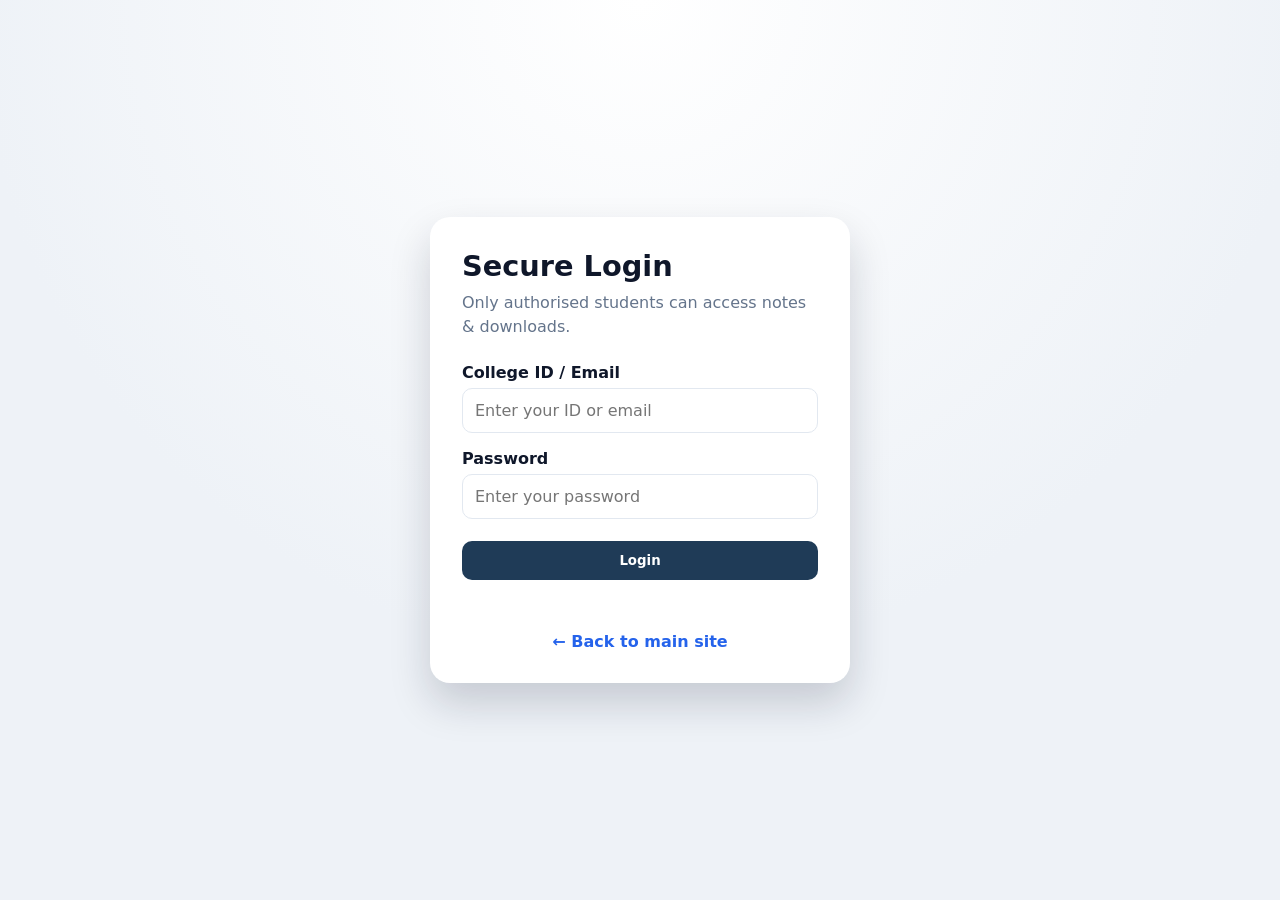
<file: index.html>
<!DOCTYPE html>
<html lang="en">
<head>
  <meta charset="UTF-8" />
  <meta name="viewport" content="width=device-width, initial-scale=1" />
  <title>All Notes of 1st Year</title>
  <link rel="stylesheet" href="css/index.css" />
  <script>
    if (localStorage.getItem("isLoggedIn") !== "true") {
      window.location.href = "login.html";
    }
  </script>
</head>
<body>
  <header class="site-header">
    <div class="brand">
      <div class="brand-title">All Notes of 1st Year</div>
      <div class="brand-subtitle">Your centralized hub for 1st year subjects, notes, and PYQ resources.</div>
    </div>
    <nav class="header-actions">
      <a class="header-link" href="ai-chat.html">AI Study Assistant</a>
      <a class="header-link" href="login.html">Login</a>
      <button class="logout-btn" type="button" id="logoutBtn">Logout</button>
    </nav>
  </header>

  <main class="page">
    <section class="hero">
      <div>
        <h1>Study smarter with curated notes</h1>
        <p>
          Search by subject, code, or topic to instantly find notes, important topics, and previous-year papers.
        </p>
      </div>
      <div class="hero-card">
        <div class="hero-stat">
          <span>6</span>
          <small>Subjects</small>
        </div>
        <div class="hero-stat">
          <span>18+</span>
          <small>Resources</small>
        </div>
        <div class="hero-stat">
          <span>100%</span>
          <small>Focused</small>
        </div>
      </div>
    </section>

    <section class="search-panel">
      <label for="searchInput">Search subjects</label>
      <div class="search-box">
        <input
          id="searchInput"
          type="text"
          placeholder="Search subject, code, or topic..."
          aria-label="Search subject"
        />
        <button type="button" id="searchBtn">Search</button>
      </div>
      <p class="search-hint">Example: “BEE circuits”, “AC lab”, “CE writing”</p>
    </section>

    <section class="notes-grid" id="notesGrid">
      <article class="note-card" data-keywords="electronic mechanics em motion devices sensors semiconductors">
        <div class="note-card-header">
          <h3>Electronic Mechanics (EM)</h3>
          <span class="note-tag">Technical</span>
        </div>
        <p>Mechanics concepts used in electronics: motion systems, sensors, actuators, and basic semiconductor mechanics.</p>
        <div class="note-actions">
          <a class="note-btn" href="em-notes.html">Notes</a>
          <a class="note-btn secondary" href="em-important.html">Important topics</a>
          <a class="note-btn secondary" href="em-pyq.html">PYQ papers</a>
        </div>
      </article>

      <article class="note-card" data-keywords="applied chemistry ac engineering reactions lab formula industrial">
        <div class="note-card-header">
          <h3>Applied Chemistry (AC)</h3>
          <span class="note-tag">Core Subject</span>
        </div>
        <p>Chemical reactions, industrial chemistry basics, engineering applications, and useful lab concepts.</p>
        <div class="note-actions">
          <a class="note-btn" href="ac-notes.html">Notes</a>
          <a class="note-btn secondary" href="ac-important.html">Important topics</a>
          <a class="note-btn secondary" href="ac-pyq.html">PYQ papers</a>
        </div>
      </article>

      <article class="note-card" data-keywords="basic electrical bee circuits ohms law kirchhoff ac dc machines transformers">
        <div class="note-card-header">
          <h3>Basic Electrical Engineering (BEE)</h3>
          <span class="note-tag">Numerical Based</span>
        </div>
        <p>AC/DC basics, Ohm's law, circuit theory, transformers, and numerical practice questions.</p>
        <div class="note-actions">
          <a class="note-btn" href="bee-notes.html">Notes</a>
          <a class="note-btn secondary" href="bee-important.html">Important topics</a>
          <a class="note-btn secondary" href="bee-pyq.html">PYQ papers</a>
        </div>
      </article>

      <article class="note-card" data-keywords="communication english ce grammar letter writing speaking vocabulary">
        <div class="note-card-header">
          <h3>Communication English (CE)</h3>
          <span class="note-tag">Soft Skills</span>
        </div>
        <p>Spoken and written English skills, grammar, formal letters, emails, and vocabulary.</p>
        <div class="note-actions">
          <a class="note-btn" href="ce-notes.html">Notes</a>
          <a class="note-btn secondary" href="ce-important.html">Important topics</a>
          <a class="note-btn secondary" href="ce-pyq.html">PYQ papers</a>
        </div>
      </article>

      <article class="note-card" data-keywords="calculus limits differentiation integration maths">
        <div class="note-card-header">
          <h3>Calculus</h3>
          <span class="note-tag">Common Subject</span>
        </div>
        <p>Limits, differentiation, integration, and other core calculus concepts.</p>
        <div class="note-actions">
          <a class="note-btn" href="calculus-notes.html">Notes</a>
          <a class="note-btn secondary" href="calculus-important.html">Important topics</a>
          <a class="note-btn secondary" href="calculus-pyq.html">PYQ papers</a>
        </div>
      </article>

      <article class="note-card" data-keywords="fundamental mechanical engineering fme thermodynamics machines workshop">
        <div class="note-card-header">
          <h3>Fundamental of Mechanical Engineering (FME)</h3>
          <span class="note-tag">Engineering Core</span>
        </div>
        <p>Basics of mechanical systems, thermodynamics, machines, and workshop-related topics.</p>
        <div class="note-actions">
          <a class="note-btn" href="fme-notes.html">Notes</a>
          <a class="note-btn secondary" href="fme-important.html">Important topics</a>
          <a class="note-btn secondary" href="fme-pyq.html">PYQ papers</a>
        </div>
      </article>
    </section>

    <div id="noResult" class="no-result">No subject found for this search. Try another keyword.</div>
  </main>

  <footer class="footer">
    <div class="footer-inner">
      <div>
        <div class="footer-title">Contact us</div>
        <p>For access help or content updates, reach out anytime.</p>
      </div>
      <div class="footer-grid">
        <div>
          <div class="footer-label">Phone</div>
          <a href="tel:+910000000000">+91-00000-00000</a>
        </div>
        <div>
          <div class="footer-label">Email</div>
          <a href="mailto:youremail@example.com">youremail@example.com</a>
        </div>
        <div>
          <div class="footer-label">Social</div>
          <div class="contact-links">
            <a href="https://wa.me/910000000000" target="_blank" rel="noreferrer">WhatsApp</a>
            <a href="https://instagram.com/yourchannel" target="_blank" rel="noreferrer">Instagram</a>
          </div>
        </div>
      </div>
      <div class="footer-small">
        Replace the contact details with your official college/department details.
      </div>
    </div>
  </footer>

  <script src="js/index.js"></script>
</body>
</html>
</file>
<file: css/index.css>
:root {
  --primary: #1f3b57;
  --primary-dark: #16273a;
  --accent: #2563eb;
  --accent-soft: rgba(37, 99, 235, 0.12);
  --bg: #f5f7fb;
  --card: #ffffff;
  --text: #132036;
  --muted: #5f6b7a;
  --border: #e2e8f0;
  --shadow: 0 12px 30px rgba(15, 23, 42, 0.12);
}

* {
  box-sizing: border-box;
  margin: 0;
  padding: 0;
  font-family: "Inter", "Segoe UI", system-ui, sans-serif;
}

body {
  background: var(--bg);
  color: var(--text);
  min-height: 100vh;
}

.site-header {
  display: flex;
  justify-content: space-between;
  align-items: center;
  padding: 32px 7vw 20px;
  background: linear-gradient(120deg, #ffffff 0%, #eef3ff 100%);
  border-bottom: 1px solid var(--border);
}

.brand-title {
  font-size: 1.8rem;
  font-weight: 700;
}

.brand-subtitle {
  color: var(--muted);
  margin-top: 6px;
  max-width: 460px;
}

.header-actions {
  display: flex;
  gap: 12px;
  align-items: center;
}

.header-link {
  text-decoration: none;
  color: var(--primary);
  font-weight: 600;
  padding: 8px 14px;
  border-radius: 999px;
  background: rgba(31, 59, 87, 0.08);
}

.logout-btn {
  border: none;
  background: var(--primary);
  color: #fff;
  padding: 8px 18px;
  border-radius: 999px;
  cursor: pointer;
  font-weight: 600;
}

.page {
  padding: 32px 7vw 60px;
}

.hero {
  display: flex;
  justify-content: space-between;
  gap: 24px;
  margin-bottom: 32px;
  flex-wrap: wrap;
}

.hero h1 {
  font-size: 2.4rem;
  margin-bottom: 10px;
}

.hero p {
  color: var(--muted);
  max-width: 520px;
  line-height: 1.6;
}

.hero-card {
  display: grid;
  grid-template-columns: repeat(3, minmax(80px, 1fr));
  gap: 12px;
  background: var(--card);
  padding: 16px;
  border-radius: 16px;
  box-shadow: var(--shadow);
}

.hero-stat {
  background: var(--accent-soft);
  padding: 12px;
  border-radius: 12px;
  text-align: center;
}

.hero-stat span {
  font-size: 1.4rem;
  font-weight: 700;
  display: block;
}

.hero-stat small {
  color: var(--muted);
}

.search-panel {
  background: var(--card);
  padding: 20px 24px;
  border-radius: 16px;
  box-shadow: var(--shadow);
  margin-bottom: 28px;
}

.search-panel label {
  font-weight: 600;
  display: block;
  margin-bottom: 10px;
}

.search-box {
  display: flex;
  gap: 12px;
  flex-wrap: wrap;
}

.search-box input {
  flex: 1;
  padding: 12px 14px;
  border-radius: 10px;
  border: 1px solid var(--border);
  font-size: 1rem;
}

.search-box button {
  background: var(--accent);
  color: #fff;
  border: none;
  padding: 12px 24px;
  border-radius: 10px;
  cursor: pointer;
  font-weight: 600;
}

.search-hint {
  margin-top: 8px;
  color: var(--muted);
  font-size: 0.9rem;
}

.notes-grid {
  display: grid;
  grid-template-columns: repeat(auto-fit, minmax(260px, 1fr));
  gap: 18px;
}

.note-card {
  background: var(--card);
  padding: 20px;
  border-radius: 16px;
  box-shadow: var(--shadow);
  display: flex;
  flex-direction: column;
  gap: 14px;
}

.note-card-header {
  display: flex;
  justify-content: space-between;
  align-items: center;
  gap: 12px;
}

.note-tag {
  background: rgba(31, 59, 87, 0.1);
  color: var(--primary);
  padding: 6px 12px;
  border-radius: 999px;
  font-size: 0.75rem;
  font-weight: 600;
}

.note-actions {
  display: flex;
  flex-wrap: wrap;
  gap: 10px;
}

.note-btn {
  text-decoration: none;
  background: var(--primary);
  color: #fff;
  padding: 8px 14px;
  border-radius: 8px;
  font-size: 0.9rem;
  font-weight: 600;
}

.note-btn.secondary {
  background: rgba(31, 59, 87, 0.12);
  color: var(--primary);
}

.no-result {
  display: none;
  text-align: center;
  margin-top: 28px;
  font-weight: 600;
  color: var(--muted);
}

.footer {
  background: #0f172a;
  color: #e2e8f0;
  padding: 36px 7vw;
}

.footer-inner {
  display: flex;
  flex-direction: column;
  gap: 20px;
}

.footer-title {
  font-size: 1.2rem;
  font-weight: 600;
}

.footer-grid {
  display: grid;
  grid-template-columns: repeat(auto-fit, minmax(180px, 1fr));
  gap: 16px;
}

.footer-label {
  font-size: 0.85rem;
  text-transform: uppercase;
  letter-spacing: 0.06em;
  color: #94a3b8;
}

.footer a {
  color: #e2e8f0;
  text-decoration: none;
}

.contact-links {
  display: flex;
  flex-direction: column;
  gap: 8px;
  margin-top: 6px;
}

.footer-small {
  color: #94a3b8;
  font-size: 0.85rem;
}

@media (max-width: 900px) {
  .site-header {
    flex-direction: column;
    align-items: flex-start;
    gap: 16px;
  }

  .header-actions {
    flex-wrap: wrap;
  }

  .hero {
    flex-direction: column;
  }

  .hero-card {
    width: 100%;
  }
}
</file>
<file: css/ai-chat.css>
:root {
  --primary: #1f3b57;
  --accent: #2563eb;
  --bg: #f4f6fb;
  --card: #ffffff;
  --text: #0f172a;
  --muted: #64748b;
  --shadow: 0 12px 28px rgba(15, 23, 42, 0.12);
}

* {
  box-sizing: border-box;
  margin: 0;
  padding: 0;
  font-family: "Inter", "Segoe UI", system-ui, sans-serif;
}

body {
  background: var(--bg);
  color: var(--text);
  min-height: 100vh;
}

.page-wrapper {
  max-width: 1100px;
  margin: 0 auto;
  padding: 32px 6vw 50px;
}

.top-bar {
  display: grid;
  grid-template-columns: 1fr auto 1fr;
  align-items: center;
  gap: 12px;
  margin-bottom: 24px;
}

.back-link {
  text-decoration: none;
  color: var(--primary);
  font-weight: 600;
  justify-self: start;
}

.title {
  font-size: 1.4rem;
  font-weight: 700;
  text-align: center;
}

.status-pill {
  justify-self: end;
  background: rgba(37, 99, 235, 0.12);
  color: var(--accent);
  padding: 6px 14px;
  border-radius: 999px;
  font-weight: 600;
  font-size: 0.85rem;
}

.chat-wrapper {
  background: var(--card);
  border-radius: 20px;
  box-shadow: var(--shadow);
  padding: 24px;
  display: flex;
  flex-direction: column;
  gap: 18px;
  min-height: 70vh;
}

.chat-box {
  flex: 1;
  overflow-y: auto;
  display: flex;
  flex-direction: column;
  gap: 16px;
}

.msg {
  display: flex;
}

.msg.bot {
  justify-content: flex-start;
}

.msg.user {
  justify-content: flex-end;
}

.msg-bubble {
  padding: 12px 16px;
  border-radius: 16px;
  max-width: 70%;
  line-height: 1.5;
  font-size: 0.95rem;
}

.msg.bot .msg-bubble {
  background: rgba(31, 59, 87, 0.08);
  color: var(--text);
}

.msg.user .msg-bubble {
  background: var(--primary);
  color: #fff;
}

.chat-input-area {
  display: flex;
  gap: 12px;
  flex-wrap: wrap;
}

.chat-input-area input {
  flex: 1;
  padding: 12px 14px;
  border-radius: 12px;
  border: 1px solid #e2e8f0;
  font-size: 1rem;
}

.chat-input-area button {
  background: var(--accent);
  color: #fff;
  border: none;
  padding: 12px 20px;
  border-radius: 12px;
  font-weight: 600;
  cursor: pointer;
}

@media (max-width: 720px) {
  .top-bar {
    grid-template-columns: 1fr;
    text-align: center;
  }

  .status-pill {
    justify-self: center;
  }
}
</file>
<file: css/subject.css>
:root {
  --primary: #1f3b57;
  --accent: #2563eb;
  --bg: #f5f7fb;
  --card: #ffffff;
  --text: #0f172a;
  --muted: #64748b;
  --border: #e2e8f0;
  --shadow: 0 12px 28px rgba(15, 23, 42, 0.12);
}

* {
  box-sizing: border-box;
  margin: 0;
  padding: 0;
  font-family: "Inter", "Segoe UI", system-ui, sans-serif;
}

body {
  background: var(--bg);
  color: var(--text);
  min-height: 100vh;
}

.wrapper {
  max-width: 1100px;
  margin: 0 auto;
  padding: 32px 6vw 60px;
}

.top-bar {
  display: flex;
  justify-content: space-between;
  align-items: center;
  gap: 16px;
  flex-wrap: wrap;
  margin-bottom: 24px;
}

.back-btn {
  text-decoration: none;
  color: var(--primary);
  font-weight: 600;
  background: rgba(31, 59, 87, 0.1);
  padding: 8px 14px;
  border-radius: 999px;
}

.subject-title {
  font-size: 1.6rem;
  font-weight: 700;
}

.nav-links {
  display: flex;
  gap: 12px;
  flex-wrap: wrap;
  margin-bottom: 18px;
}

.nav-links a {
  text-decoration: none;
  color: var(--muted);
  padding: 8px 14px;
  border-radius: 999px;
  background: #ffffff;
  border: 1px solid var(--border);
  font-weight: 600;
}

.nav-links a.active {
  color: #fff;
  background: var(--primary);
  border-color: var(--primary);
}

.subject-meta {
  background: var(--card);
  padding: 16px;
  border-radius: 14px;
  box-shadow: var(--shadow);
  color: var(--muted);
  margin-bottom: 24px;
}

.section-card {
  background: var(--card);
  padding: 20px;
  border-radius: 16px;
  box-shadow: var(--shadow);
  margin-bottom: 18px;
}

.section-card h3 {
  margin-bottom: 10px;
}

.section-card ul {
  padding-left: 20px;
  margin-bottom: 12px;
  color: var(--muted);
  line-height: 1.6;
}

.links-row {
  display: flex;
  gap: 12px;
  flex-wrap: wrap;
}

.links-row a {
  text-decoration: none;
  color: var(--accent);
  font-weight: 600;
  background: rgba(37, 99, 235, 0.12);
  padding: 8px 12px;
  border-radius: 10px;
}

.paper-meta {
  color: var(--muted);
  margin-bottom: 8px;
}

@media (max-width: 720px) {
  .top-bar {
    align-items: flex-start;
  }
}
</file>
<file: css/login.css>
:root {
  --primary: #1f3b57;
  --accent: #2563eb;
  --bg: #eef2f7;
  --card: #ffffff;
  --text: #0f172a;
  --muted: #64748b;
  --border: #e2e8f0;
  --shadow: 0 20px 40px rgba(15, 23, 42, 0.18);
}

* {
  box-sizing: border-box;
  margin: 0;
  padding: 0;
  font-family: "Inter", "Segoe UI", system-ui, sans-serif;
}

body {
  background: radial-gradient(circle at top, #ffffff 0%, var(--bg) 60%);
  color: var(--text);
  min-height: 100vh;
  display: flex;
  align-items: center;
  justify-content: center;
  padding: 24px;
}

.login-wrapper {
  width: 100%;
  max-width: 420px;
}

.login-card {
  background: var(--card);
  border-radius: 20px;
  padding: 32px;
  box-shadow: var(--shadow);
}

.login-header h1 {
  font-size: 1.8rem;
  margin-bottom: 8px;
}

.login-header p {
  color: var(--muted);
  margin-bottom: 24px;
  line-height: 1.5;
}

.field {
  margin-bottom: 16px;
}

.field label {
  display: block;
  font-weight: 600;
  margin-bottom: 6px;
}

.field input {
  width: 100%;
  padding: 12px;
  border-radius: 10px;
  border: 1px solid var(--border);
  font-size: 1rem;
}

.login-btn {
  width: 100%;
  background: var(--primary);
  color: #fff;
  border: none;
  padding: 12px;
  border-radius: 10px;
  font-weight: 600;
  cursor: pointer;
  margin-top: 6px;
}

.login-error {
  margin-top: 12px;
  color: #dc2626;
  font-size: 0.9rem;
  min-height: 20px;
}

.login-footer {
  text-align: center;
  margin-top: 20px;
}

.login-footer a {
  text-decoration: none;
  color: var(--accent);
  font-weight: 600;
}
</file>
